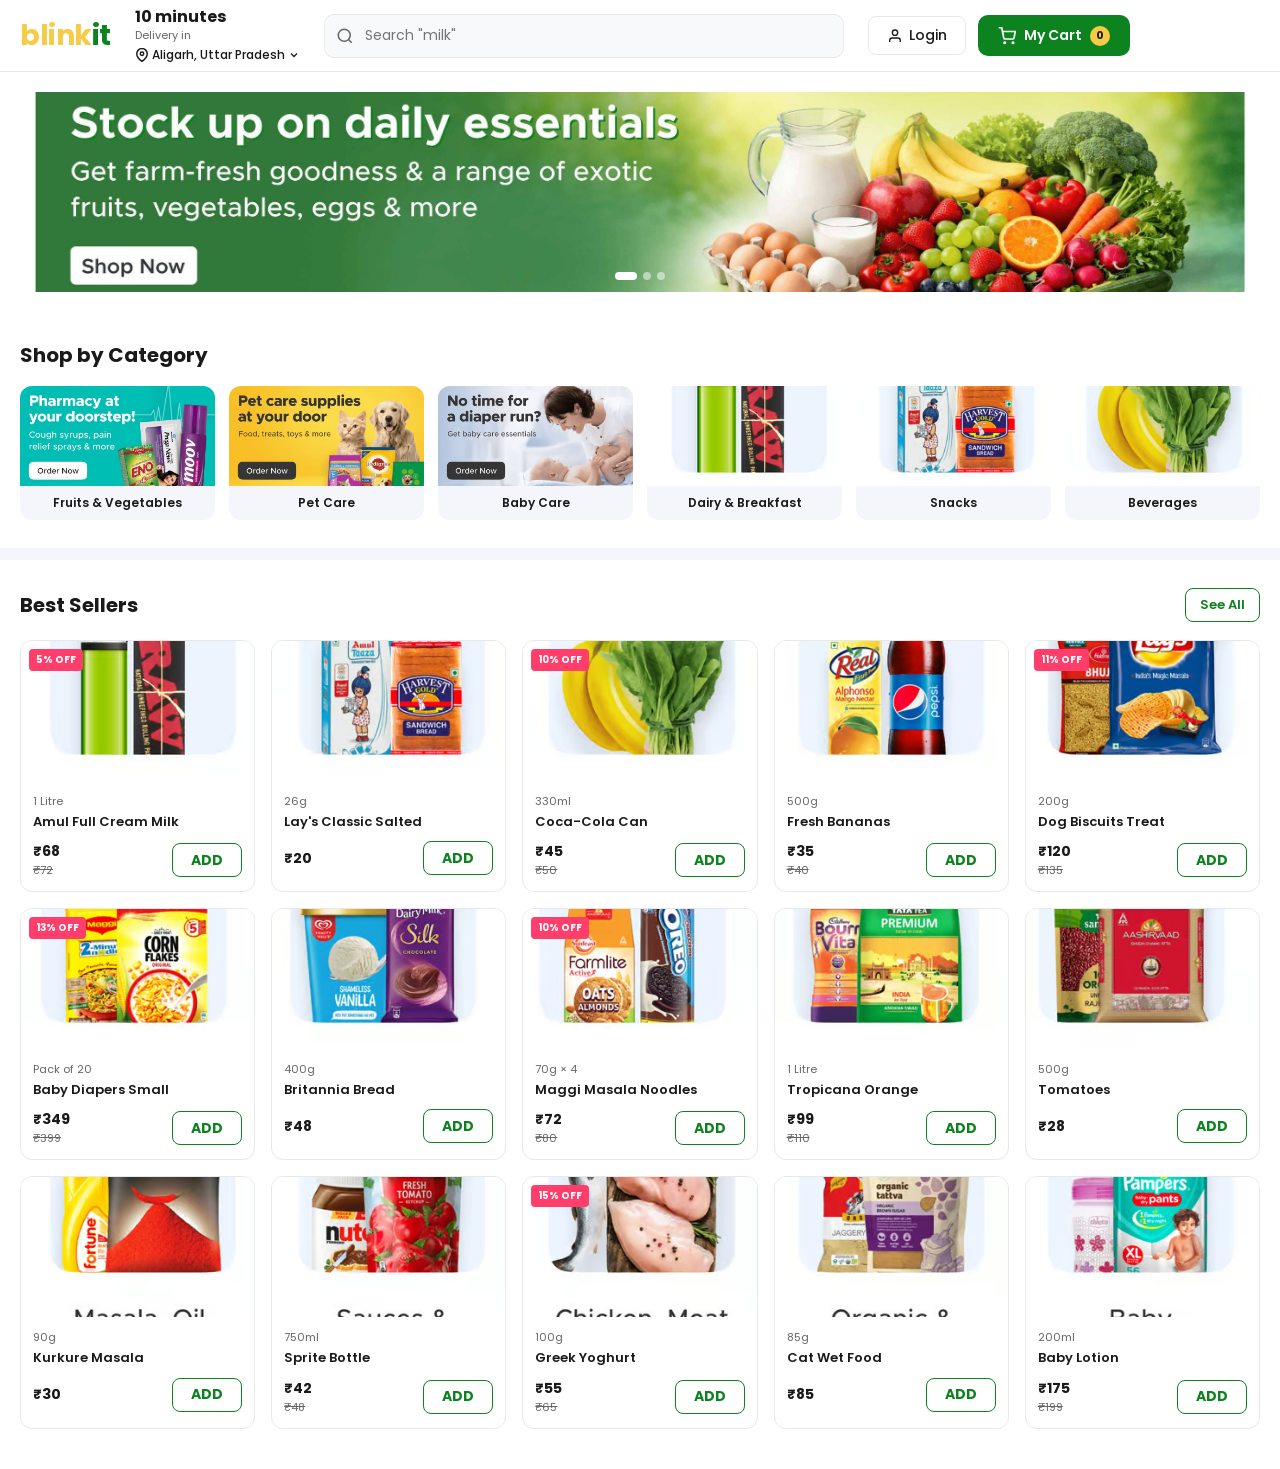
<file: index.html>
<!DOCTYPE html>
<html lang="en">
<head>
    <meta charset="UTF-8">
    <meta name="viewport" content="width=device-width, initial-scale=1.0">
    <title>Blinkit - Grocery in 10 minutes</title>
    <link rel="stylesheet" href="style.css">
    <link rel="preconnect" href="https://fonts.googleapis.com">
    <link rel="preconnect" href="https://fonts.gstatic.com" crossorigin>
    <link href="https://fonts.googleapis.com/css2?family=Poppins:wght@400;500;600;700&display=swap" rel="stylesheet">
</head>
<body>

    <!-- ===== HEADER ===== -->
    <header class="header">
        <div class="header-inner">

            <div class="logo">
                blink<span>it</span>
            </div>

            <div class="delivery-info">
                <span class="delivery-time">10 minutes</span>
                <span class="delivery-label">Delivery in</span>
                <div class="location">
                    <svg width="14" height="14" viewBox="0 0 24 24" fill="none" stroke="currentColor" stroke-width="2.5"><path d="M21 10c0 7-9 13-9 13s-9-6-9-13a9 9 0 0 1 18 0z"/><circle cx="12" cy="10" r="3"/></svg>
                    Aligarh, Uttar Pradesh
                    <svg width="12" height="12" viewBox="0 0 24 24" fill="none" stroke="currentColor" stroke-width="2.5"><polyline points="6 9 12 15 18 9"/></svg>
                </div>
            </div>

            <div class="search-wrapper">
                <svg class="search-icon" width="18" height="18" viewBox="0 0 24 24" fill="none" stroke="currentColor" stroke-width="2"><circle cx="11" cy="11" r="8"/><line x1="21" y1="21" x2="16.65" y2="16.65"/></svg>
                <input type="text" id="searchInput" class="search-input" placeholder='Search "milk"' autocomplete="off">
                <div class="search-dropdown" id="searchDropdown"></div>
            </div>

            <div class="header-actions">
                <button class="login-btn" id="loginBtn">
                    <svg width="16" height="16" viewBox="0 0 24 24" fill="none" stroke="currentColor" stroke-width="2"><path d="M20 21v-2a4 4 0 0 0-4-4H8a4 4 0 0 0-4 4v2"/><circle cx="12" cy="7" r="4"/></svg>
                    Login
                </button>
                <button class="cart-btn" id="cartBtn">
                    <svg width="18" height="18" viewBox="0 0 24 24" fill="none" stroke="currentColor" stroke-width="2.2"><circle cx="9" cy="21" r="1"/><circle cx="20" cy="21" r="1"/><path d="M1 1h4l2.68 13.39a2 2 0 0 0 2 1.61h9.72a2 2 0 0 0 2-1.61L23 6H6"/></svg>
                    My Cart
                    <span class="cart-count" id="cartCount">0</span>
                </button>
            </div>

        </div>
    </header>

    <!-- ===== HERO BANNER ===== -->
    <section class="hero">
        <div class="hero-banner">
            <img src="Frame-1437256605-2-2.jpg" alt="Blinkit Offer" class="banner-img" onerror="this.style.background='linear-gradient(135deg,#f8cb46,#f5a623)';this.style.borderRadius='12px'">
            <div class="banner-dots">
                <span class="dot active"></span>
                <span class="dot"></span>
                <span class="dot"></span>
            </div>
        </div>
    </section>

    <!-- ===== CATEGORY CARDS ===== -->
    <section class="categories">
        <div class="section-inner">
            <h2 class="section-title">Shop by Category</h2>
            <div class="category-grid">
                <div class="category-card" onclick="filterCategory('fruits')">
                    <img src="food1.jpg" alt="Fruits & Vegetables" onerror="this.src='https://via.placeholder.com/160x100/f8cb46/fff?text=Fruits'">
                    <span>Fruits &amp; Vegetables</span>
                </div>
                <div class="category-card" onclick="filterCategory('pets')">
                    <img src="pet1.jpg" alt="Pet Care" onerror="this.src='https://via.placeholder.com/160x100/f8cb46/fff?text=Pet+Care'">
                    <span>Pet Care</span>
                </div>
                <div class="category-card" onclick="filterCategory('baby')">
                    <img src="baby1.jpg" alt="Baby Care" onerror="this.src='https://via.placeholder.com/160x100/f8cb46/fff?text=Baby+Care'">
                    <span>Baby Care</span>
                </div>
                <div class="category-card" onclick="filterCategory('dairy')">
                    <img src="11.jpg" alt="Dairy & Breakfast" onerror="this.src='https://via.placeholder.com/160x100/4ade80/fff?text=Dairy'">
                    <span>Dairy &amp; Breakfast</span>
                </div>
                <div class="category-card" onclick="filterCategory('snacks')">
                    <img src="12.jpg" alt="Snacks" onerror="this.src='https://via.placeholder.com/160x100/f97316/fff?text=Snacks'">
                    <span>Snacks</span>
                </div>
                <div class="category-card" onclick="filterCategory('beverages')">
                    <img src="13.jpg" alt="Beverages" onerror="this.src='https://via.placeholder.com/160x100/3b82f6/fff?text=Beverages'">
                    <span>Beverages</span>
                </div>
            </div>
        </div>
    </section>

    <!-- ===== PRODUCTS SECTION ===== -->
    <section class="products-section">
        <div class="section-inner">
            <div class="products-header">
                <h2 class="section-title" id="productsTitle">Best Sellers</h2>
                <button class="see-all-btn" onclick="resetFilter()">See All</button>
            </div>
            <div class="products-grid" id="productsGrid">
                <!-- Products are injected by JS -->
            </div>
        </div>
    </section>

    <!-- ===== CART SIDEBAR ===== -->
    <div class="cart-overlay" id="cartOverlay" onclick="closeCart()"></div>
    <aside class="cart-sidebar" id="cartSidebar">
        <div class="cart-header">
            <h3>My Cart</h3>
            <button class="close-cart" onclick="closeCart()">
                <svg width="20" height="20" viewBox="0 0 24 24" fill="none" stroke="currentColor" stroke-width="2"><line x1="18" y1="6" x2="6" y2="18"/><line x1="6" y1="6" x2="18" y2="18"/></svg>
            </button>
        </div>
        <div class="delivery-badge">
            <svg width="14" height="14" viewBox="0 0 24 24" fill="none" stroke="currentColor" stroke-width="2"><circle cx="12" cy="12" r="10"/><polyline points="12 6 12 12 16 14"/></svg>
            Delivery in <strong>10 mins</strong>
        </div>
        <div class="cart-items" id="cartItems">
            <div class="empty-cart">
                <svg width="60" height="60" viewBox="0 0 24 24" fill="none" stroke="#ccc" stroke-width="1.5"><circle cx="9" cy="21" r="1"/><circle cx="20" cy="21" r="1"/><path d="M1 1h4l2.68 13.39a2 2 0 0 0 2 1.61h9.72a2 2 0 0 0 2-1.61L23 6H6"/></svg>
                <p>Your cart is empty</p>
                <span>Add items to get started</span>
            </div>
        </div>
        <div class="cart-footer" id="cartFooter" style="display:none">
            <div class="cart-total">
                <span>Total</span>
                <span id="cartTotal">₹0</span>
            </div>
            <button class="checkout-btn">Proceed to Checkout</button>
        </div>
    </aside>

    <!-- ===== LOGIN MODAL ===== -->
    <div class="modal-overlay" id="loginModal">
        <div class="modal">
            <button class="modal-close" onclick="closeModal()">
                <svg width="18" height="18" viewBox="0 0 24 24" fill="none" stroke="currentColor" stroke-width="2"><line x1="18" y1="6" x2="6" y2="18"/><line x1="6" y1="6" x2="18" y2="18"/></svg>
            </button>
            <div class="modal-logo">blink<span>it</span></div>
            <h3>Login or Signup</h3>
            <p>Enter your mobile number to continue</p>
            <div class="phone-input-wrapper">
                <span class="country-code">+91</span>
                <input type="tel" id="phoneInput" placeholder="Mobile number" maxlength="10">
            </div>
            <button class="otp-btn" onclick="sendOTP()">Continue</button>
        </div>
    </div>

    <script src="script.js"></script>
</body>
</html>
</file>
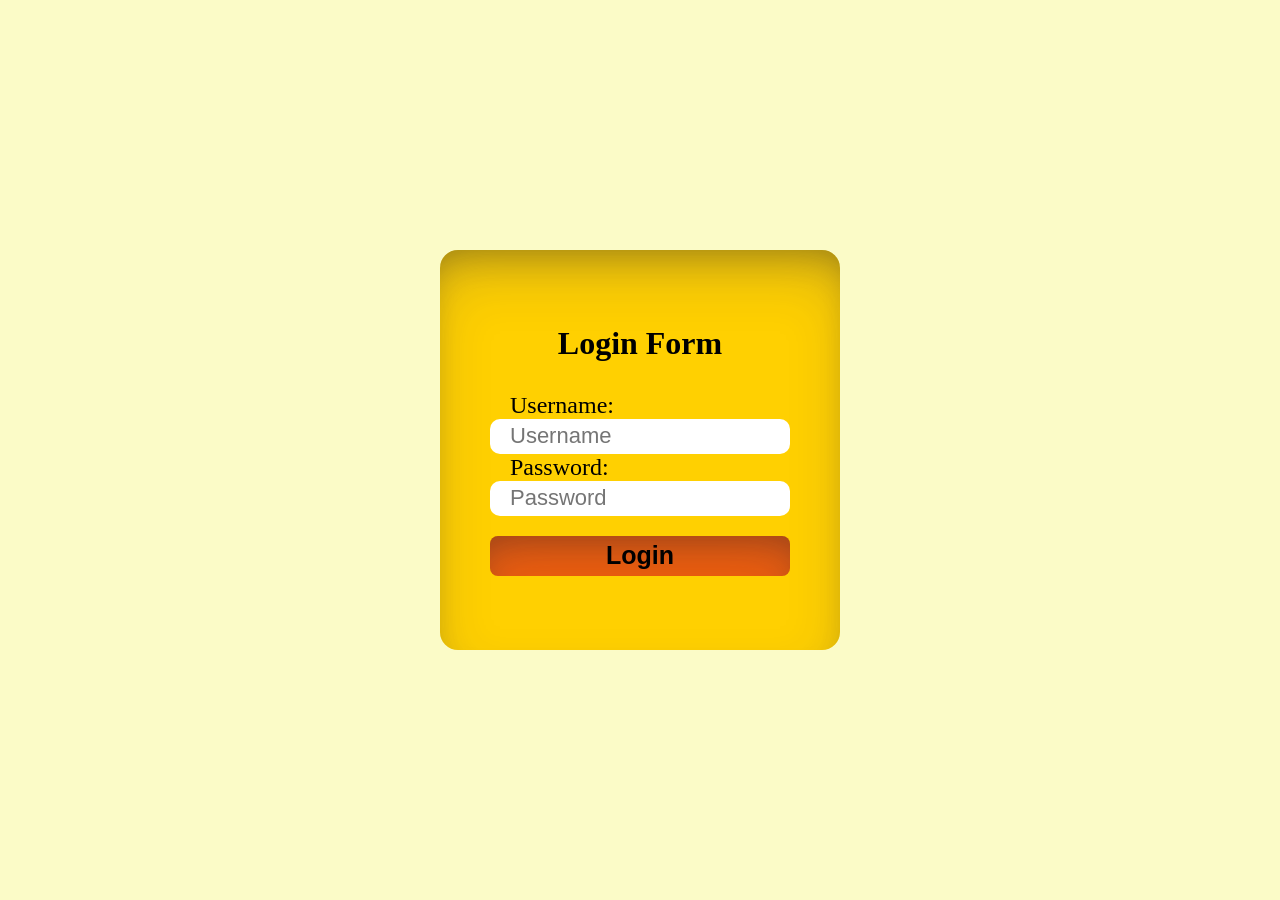
<file: new projects/index.html>
<!DOCTYPE html>
<html lang="en">
<head>
    <meta charset="UTF-8">
    <meta name="viewport" content="width=device-width, initial-scale=1.0">
    <link rel="stylesheet" href="style.css">
    <title>login form</title>
</head>
<body>
   <div class="container">
    
    <h1>Login Form</h1>
    
<div class="login-form">
    <form action="">
        <label for="username">Username:</label><br>
        <input type="text" placeholder="Username">

     
        <br><label for="password">Password:</label>
        <br><input type="password" placeholder="Password"><br>

        
        <button type="submit">Login</button>
    </form>

    </div>
</body>
</html>
</file>
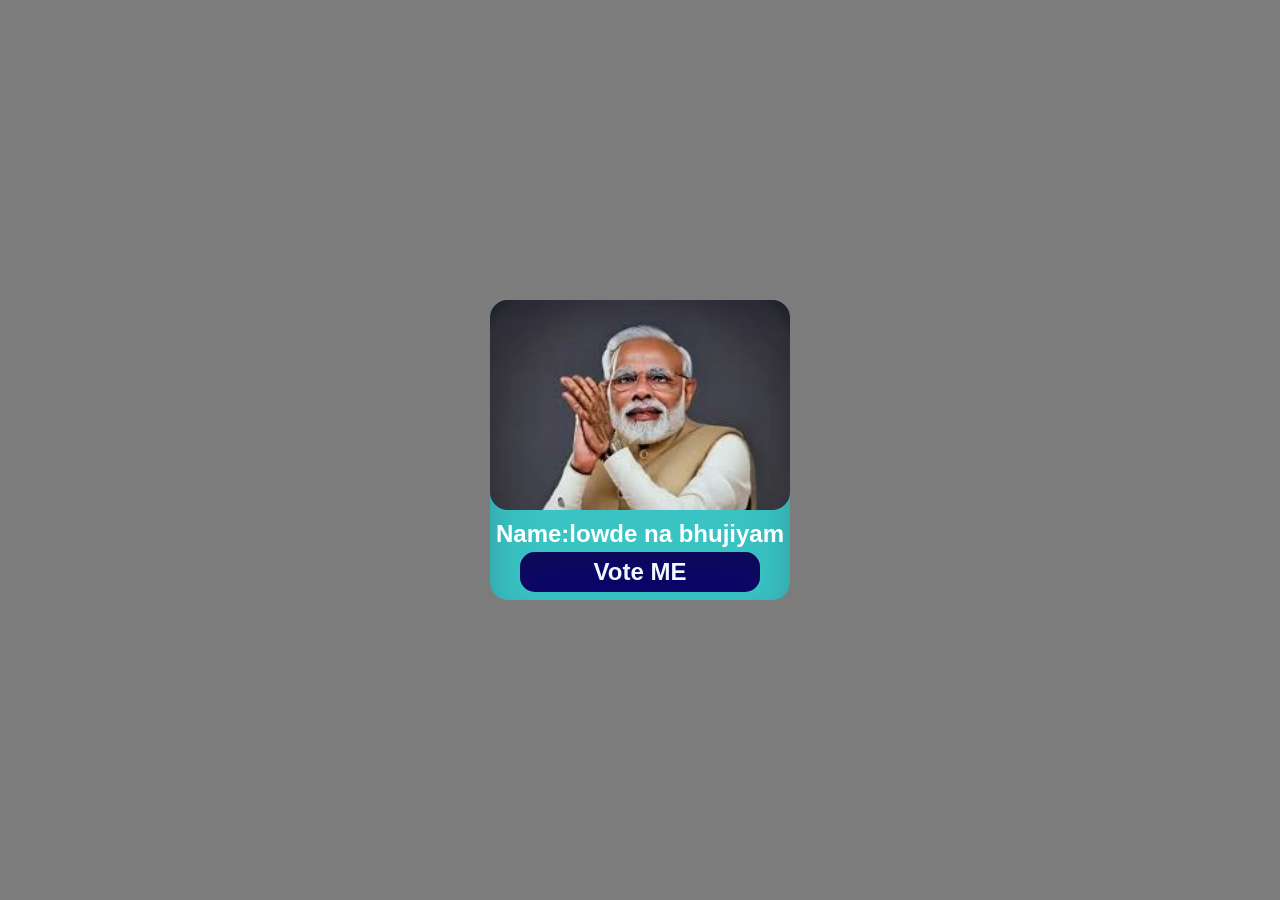
<file: projects 1/index.html>
<!DOCTYPE html>
<html lang="en">
<head>
    <meta charset="UTF-8">
    <meta name="viewport" content="width=device-width, initial-scale=1.0">
    <link rel="stylesheet" href="style.css">
    <title>Document</title>
</head>
<body>

  <div class="contener">

  <!--img child contener ka-->
    <div class="img"></div>
<div class="box1">
    <h2>Name:lowde na bhujiyam</h2>

    <button>Vote ME</button>
</div>

  </div>

</body>
</html>
</file>
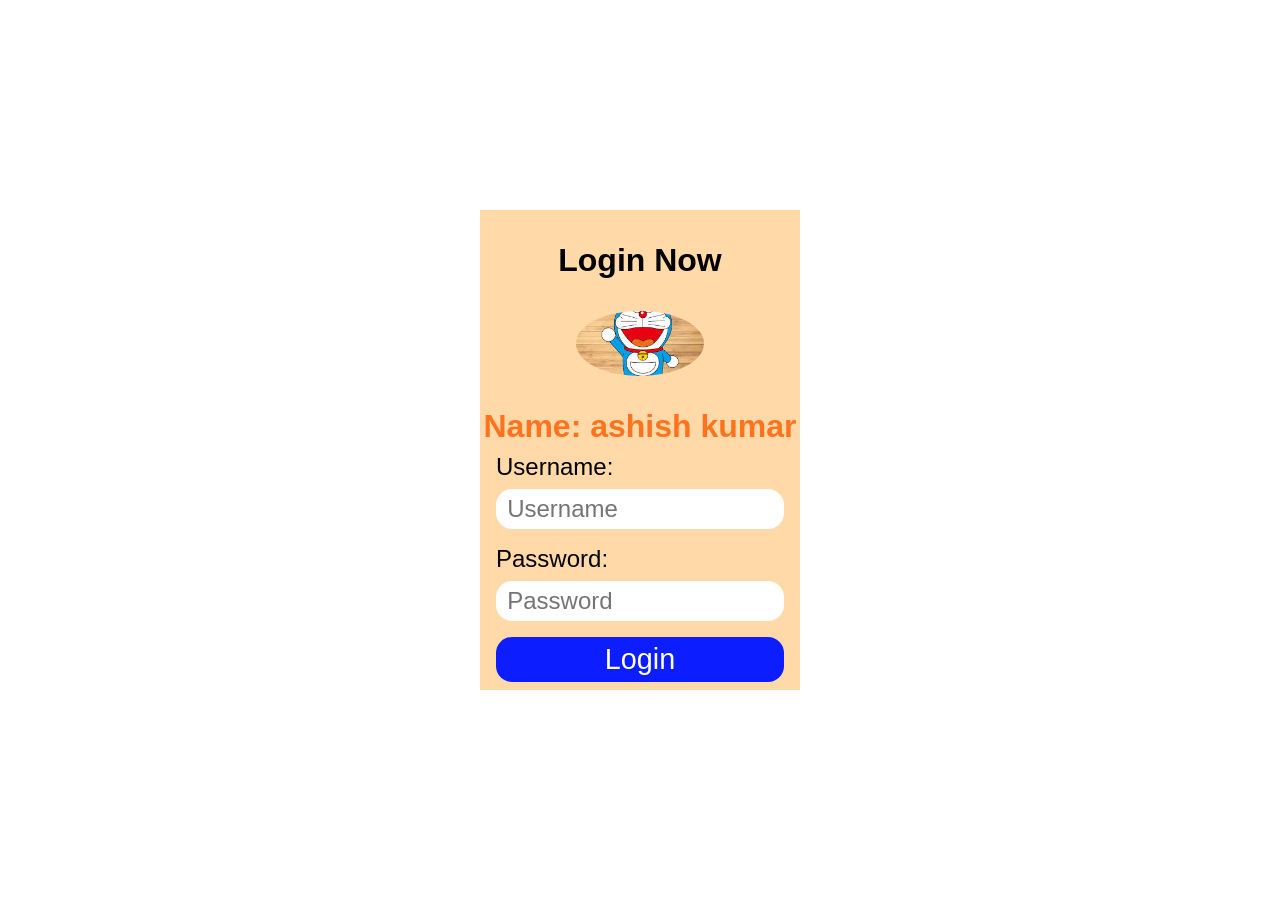
<file: projects meida quire/index.html>
<!DOCTYPE html>
<html lang="en">
<head>
    <meta charset="UTF-8">
    <meta name="viewport" content="width=device-width, initial-scale=1.0">
    <meta http-equiv="X-UA-Compatible" content="ie=edge">
    <link rel="stylesheet" href="style.css">
    <link rel="stylesheet" href="responsive.css">
    <title>Media Queries Project</title>
</head>
<body>
  <div class="contener">
<h1>Login Now</h1>
    <div class="gola"></div>

    <h2>Name: ashish kumar</h2>
    
<div class="form-login">
    <form action="">
        <label for="username">Username:</label><br>
        <input type="text" placeholder="Username">

     
        <br><label for="password">Password:</label>
        <br><input type="password" placeholder="Password"><br>

        
        <button type="submit">Login</button>
    </form>
</div>
  </div>
</body>
</html>
</file>
<file: style.css>
/* ===== RESET & BASE ===== */
*, *::before, *::after {
    margin: 0;
    padding: 0;
    box-sizing: border-box;
}

:root {
    --yellow: #f8cb46;
    --green: #0c831f;
    --green-light: #e8f5e9;
    --dark: #1a1a1a;
    --gray: #666;
    --border: #e8e8e8;
    --bg: #f4f6fb;
    --white: #fff;
    --shadow: 0 2px 12px rgba(0,0,0,0.08);
    --radius: 12px;
}

html { scroll-behavior: smooth; }

body {
    font-family: 'Poppins', sans-serif;
    background: var(--bg);
    color: var(--dark);
    padding-top: 72px;
}

button { cursor: pointer; border: none; background: none; font-family: inherit; }
img { display: block; max-width: 100%; }
a { text-decoration: none; color: inherit; }

/* ===== HEADER ===== */
.header {
    position: fixed;
    top: 0; left: 0;
    width: 100%;
    height: 72px;
    background: var(--white);
    border-bottom: 1px solid var(--border);
    z-index: 1000;
}

.header-inner {
    max-width: 1300px;
    margin: 0 auto;
    height: 100%;
    padding: 0 20px;
    display: flex;
    align-items: center;
    gap: 24px;
}

.logo {
    font-size: 28px;
    font-weight: 700;
    color: var(--yellow);
    letter-spacing: -0.5px;
    white-space: nowrap;
}
.logo span { color: var(--green); }

.delivery-info {
    display: flex;
    flex-direction: column;
    min-width: 140px;
}
.delivery-time {
    font-size: 16px;
    font-weight: 700;
    color: var(--dark);
    line-height: 1.2;
}
.delivery-label {
    font-size: 11px;
    color: var(--gray);
}
.location {
    display: flex;
    align-items: center;
    gap: 3px;
    font-size: 12px;
    font-weight: 500;
    color: var(--dark);
    margin-top: 2px;
    cursor: pointer;
}
.location:hover { color: var(--green); }

/* Search */
.search-wrapper {
    flex: 1;
    position: relative;
    max-width: 520px;
}
.search-icon {
    position: absolute;
    left: 12px;
    top: 50%;
    transform: translateY(-50%);
    color: var(--gray);
    pointer-events: none;
}
.search-input {
    width: 100%;
    height: 44px;
    border: 1.5px solid var(--border);
    border-radius: 10px;
    padding: 0 16px 0 40px;
    font-size: 14px;
    font-family: 'Poppins', sans-serif;
    background: #f8f9fa;
    transition: border-color 0.2s, background 0.2s;
    outline: none;
}
.search-input:focus {
    border-color: var(--green);
    background: var(--white);
    box-shadow: 0 0 0 3px rgba(12,131,31,0.08);
}
.search-dropdown {
    position: absolute;
    top: calc(100% + 6px);
    left: 0;
    width: 100%;
    background: var(--white);
    border: 1px solid var(--border);
    border-radius: 10px;
    box-shadow: var(--shadow);
    display: none;
    z-index: 999;
    overflow: hidden;
}
.search-dropdown.active { display: block; }
.search-item {
    padding: 10px 16px;
    font-size: 13px;
    cursor: pointer;
    display: flex;
    align-items: center;
    gap: 8px;
    transition: background 0.15s;
}
.search-item:hover { background: var(--bg); }
.search-item span { color: var(--gray); font-size: 11px; }

/* Header Actions */
.header-actions { display: flex; align-items: center; gap: 12px; white-space: nowrap; }

.login-btn {
    display: flex;
    align-items: center;
    gap: 6px;
    padding: 8px 18px;
    font-size: 14px;
    font-weight: 500;
    color: var(--dark);
    border: 1.5px solid var(--border);
    border-radius: 8px;
    transition: all 0.2s;
}
.login-btn:hover { border-color: var(--green); color: var(--green); }

.cart-btn {
    display: flex;
    align-items: center;
    gap: 8px;
    padding: 10px 20px;
    font-size: 14px;
    font-weight: 600;
    color: var(--white);
    background: var(--green);
    border-radius: 10px;
    transition: background 0.2s, transform 0.1s;
}
.cart-btn:hover { background: #0a6e1a; }
.cart-btn:active { transform: scale(0.97); }

.cart-count {
    background: var(--yellow);
    color: var(--dark);
    font-size: 11px;
    font-weight: 700;
    min-width: 20px;
    height: 20px;
    border-radius: 10px;
    padding: 0 5px;
    display: flex;
    align-items: center;
    justify-content: center;
}

/* ===== HERO ===== */
.hero { padding: 20px 0 0; background: var(--white); }

.hero-banner {
    max-width: 1300px;
    margin: 0 auto;
    padding: 0 20px 20px;
    position: relative;
}
.banner-img {
    width: 100%;
    height: 200px;
    object-fit: cover;
    border-radius: var(--radius);
}
.banner-dots {
    position: absolute;
    bottom: 32px;
    left: 50%;
    transform: translateX(-50%);
    display: flex;
    gap: 6px;
}
.dot {
    width: 8px; height: 8px;
    border-radius: 50%;
    background: rgba(255,255,255,0.5);
    cursor: pointer;
    transition: all 0.2s;
}
.dot.active { width: 22px; border-radius: 4px; background: var(--white); }

/* ===== SECTIONS ===== */
.section-inner {
    max-width: 1300px;
    margin: 0 auto;
    padding: 0 20px;
}
.section-title {
    font-size: 20px;
    font-weight: 700;
    color: var(--dark);
    margin-bottom: 16px;
}

/* ===== CATEGORIES ===== */
.categories {
    background: var(--white);
    padding: 28px 0;
    margin-bottom: 12px;
}
.category-grid {
    display: grid;
    grid-template-columns: repeat(6, 1fr);
    gap: 14px;
}
.category-card {
    background: var(--bg);
    border-radius: var(--radius);
    overflow: hidden;
    cursor: pointer;
    transition: transform 0.2s, box-shadow 0.2s;
    text-align: center;
}
.category-card:hover {
    transform: translateY(-3px);
    box-shadow: var(--shadow);
}
.category-card img {
    width: 100%;
    height: 100px;
    object-fit: cover;
}
.category-card span {
    display: block;
    padding: 8px 6px;
    font-size: 12px;
    font-weight: 600;
    color: var(--dark);
}

/* ===== PRODUCTS ===== */
.products-section {
    background: var(--white);
    padding: 28px 0 40px;
}
.products-header {
    display: flex;
    align-items: center;
    justify-content: space-between;
    margin-bottom: 18px;
}
.products-header .section-title { margin-bottom: 0; }
.see-all-btn {
    font-size: 13px;
    font-weight: 600;
    color: var(--green);
    padding: 6px 14px;
    border: 1.5px solid var(--green);
    border-radius: 8px;
    transition: all 0.2s;
}
.see-all-btn:hover { background: var(--green-light); }

.products-grid {
    display: grid;
    grid-template-columns: repeat(5, 1fr);
    gap: 16px;
}

/* Product Card */
.product-card {
    background: var(--white);
    border: 1px solid var(--border);
    border-radius: var(--radius);
    overflow: hidden;
    transition: box-shadow 0.2s, transform 0.2s;
    position: relative;
}
.product-card:hover {
    box-shadow: 0 6px 20px rgba(0,0,0,0.1);
    transform: translateY(-2px);
}
.product-badge {
    position: absolute;
    top: 8px; left: 8px;
    background: #ff3e6c;
    color: white;
    font-size: 10px;
    font-weight: 700;
    padding: 3px 7px;
    border-radius: 4px;
}
.product-img-wrapper {
    height: 140px;
    background: var(--bg);
    display: flex;
    align-items: center;
    justify-content: center;
    overflow: hidden;
}
.product-img-wrapper img {
    width: 100%;
    height: 100%;
    object-fit: cover;
    transition: transform 0.3s;
}
.product-card:hover .product-img-wrapper img { transform: scale(1.04); }

.product-info { padding: 12px; }
.product-weight {
    font-size: 11px;
    color: var(--gray);
    margin-bottom: 3px;
}
.product-name {
    font-size: 13px;
    font-weight: 600;
    color: var(--dark);
    margin-bottom: 10px;
    line-height: 1.4;
    white-space: nowrap;
    overflow: hidden;
    text-overflow: ellipsis;
}
.product-bottom {
    display: flex;
    align-items: center;
    justify-content: space-between;
}
.product-price {
    display: flex;
    flex-direction: column;
}
.price-now {
    font-size: 14px;
    font-weight: 700;
    color: var(--dark);
}
.price-old {
    font-size: 11px;
    color: var(--gray);
    text-decoration: line-through;
}

/* Add to cart button */
.add-btn {
    width: 70px;
    height: 34px;
    border: 1.5px solid var(--green);
    border-radius: 8px;
    font-size: 14px;
    font-weight: 700;
    color: var(--green);
    transition: all 0.2s;
    background: var(--white);
}
.add-btn:hover { background: var(--green); color: var(--white); }

/* Quantity controls */
.qty-controls {
    display: flex;
    align-items: center;
    gap: 2px;
    width: 80px;
    height: 34px;
    background: var(--green);
    border-radius: 8px;
    overflow: hidden;
}
.qty-btn {
    flex: 1;
    height: 100%;
    font-size: 18px;
    font-weight: 600;
    color: var(--white);
    transition: background 0.15s;
    display: flex;
    align-items: center;
    justify-content: center;
}
.qty-btn:hover { background: rgba(255,255,255,0.15); }
.qty-num {
    font-size: 14px;
    font-weight: 700;
    color: var(--white);
    min-width: 20px;
    text-align: center;
}

/* ===== CART SIDEBAR ===== */
.cart-overlay {
    position: fixed;
    inset: 0;
    background: rgba(0,0,0,0.4);
    z-index: 1100;
    opacity: 0;
    pointer-events: none;
    transition: opacity 0.3s;
}
.cart-overlay.active { opacity: 1; pointer-events: all; }

.cart-sidebar {
    position: fixed;
    top: 0; right: -400px;
    width: 360px;
    height: 100vh;
    background: var(--white);
    z-index: 1200;
    display: flex;
    flex-direction: column;
    transition: right 0.3s cubic-bezier(0.4,0,0.2,1);
    box-shadow: -4px 0 20px rgba(0,0,0,0.1);
}
.cart-sidebar.open { right: 0; }

.cart-header {
    display: flex;
    align-items: center;
    justify-content: space-between;
    padding: 18px 20px;
    border-bottom: 1px solid var(--border);
}
.cart-header h3 { font-size: 18px; font-weight: 700; }
.close-cart { color: var(--gray); padding: 4px; transition: color 0.2s; }
.close-cart:hover { color: var(--dark); }

.delivery-badge {
    display: flex;
    align-items: center;
    gap: 6px;
    padding: 10px 20px;
    font-size: 13px;
    color: var(--green);
    background: var(--green-light);
    border-bottom: 1px solid var(--border);
}

.cart-items {
    flex: 1;
    overflow-y: auto;
    padding: 16px 20px;
}
.empty-cart {
    display: flex;
    flex-direction: column;
    align-items: center;
    justify-content: center;
    height: 100%;
    gap: 10px;
    color: var(--gray);
    text-align: center;
}
.empty-cart p { font-size: 16px; font-weight: 600; color: var(--dark); }
.empty-cart span { font-size: 13px; }

.cart-item {
    display: flex;
    align-items: center;
    gap: 12px;
    padding: 12px 0;
    border-bottom: 1px solid var(--border);
}
.cart-item-img {
    width: 56px; height: 56px;
    border-radius: 8px;
    object-fit: cover;
    background: var(--bg);
    flex-shrink: 0;
}
.cart-item-info { flex: 1; min-width: 0; }
.cart-item-name { font-size: 13px; font-weight: 600; white-space: nowrap; overflow: hidden; text-overflow: ellipsis; }
.cart-item-weight { font-size: 11px; color: var(--gray); }
.cart-item-price { font-size: 13px; font-weight: 700; color: var(--dark); margin-top: 2px; }

.cart-footer {
    padding: 16px 20px;
    border-top: 1px solid var(--border);
}
.cart-total {
    display: flex;
    justify-content: space-between;
    font-size: 15px;
    font-weight: 700;
    margin-bottom: 12px;
}
.checkout-btn {
    width: 100%;
    padding: 14px;
    background: var(--green);
    color: var(--white);
    font-size: 15px;
    font-weight: 700;
    border-radius: 10px;
    font-family: 'Poppins', sans-serif;
    transition: background 0.2s;
}
.checkout-btn:hover { background: #0a6e1a; }

/* ===== LOGIN MODAL ===== */
.modal-overlay {
    position: fixed;
    inset: 0;
    background: rgba(0,0,0,0.5);
    z-index: 2000;
    display: flex;
    align-items: center;
    justify-content: center;
    opacity: 0;
    pointer-events: none;
    transition: opacity 0.25s;
}
.modal-overlay.active { opacity: 1; pointer-events: all; }

.modal {
    background: var(--white);
    border-radius: 16px;
    padding: 36px 32px;
    width: 360px;
    position: relative;
    transform: scale(0.95);
    transition: transform 0.25s;
    text-align: center;
}
.modal-overlay.active .modal { transform: scale(1); }

.modal-close {
    position: absolute;
    top: 14px; right: 16px;
    color: var(--gray);
    padding: 4px;
    transition: color 0.2s;
}
.modal-close:hover { color: var(--dark); }

.modal-logo { font-size: 30px; font-weight: 700; color: var(--yellow); margin-bottom: 16px; }
.modal-logo span { color: var(--green); }
.modal h3 { font-size: 18px; margin-bottom: 6px; }
.modal p { font-size: 13px; color: var(--gray); margin-bottom: 20px; }

.phone-input-wrapper {
    display: flex;
    align-items: center;
    border: 1.5px solid var(--border);
    border-radius: 10px;
    overflow: hidden;
    margin-bottom: 14px;
    transition: border-color 0.2s;
}
.phone-input-wrapper:focus-within { border-color: var(--green); }

.country-code {
    padding: 12px 14px;
    font-size: 14px;
    font-weight: 600;
    background: var(--bg);
    border-right: 1.5px solid var(--border);
}
.phone-input-wrapper input {
    flex: 1;
    padding: 12px 14px;
    font-size: 14px;
    font-family: 'Poppins', sans-serif;
    border: none;
    outline: none;
}

.otp-btn {
    width: 100%;
    padding: 13px;
    background: var(--yellow);
    color: var(--dark);
    font-size: 15px;
    font-weight: 700;
    border-radius: 10px;
    font-family: 'Poppins', sans-serif;
    transition: background 0.2s;
}
.otp-btn:hover { background: #f0b800; }

/* ===== RESPONSIVE ===== */
@media (max-width: 1100px) {
    .products-grid { grid-template-columns: repeat(4, 1fr); }
    .category-grid { grid-template-columns: repeat(4, 1fr); }
}

@media (max-width: 900px) {
    .delivery-info { display: none; }
    .products-grid { grid-template-columns: repeat(3, 1fr); }
    .category-grid { grid-template-columns: repeat(3, 1fr); }
}

@media (max-width: 700px) {
    .header-inner { gap: 12px; padding: 0 14px; }
    .logo { font-size: 22px; }
    .login-btn { display: none; }
    .cart-btn { padding: 8px 14px; font-size: 12px; gap: 5px; }
    .products-grid { grid-template-columns: repeat(2, 1fr); }
    .category-grid { grid-template-columns: repeat(3, 1fr); }
    .cart-sidebar { width: 100%; }
    .banner-img { height: 140px; }
}

@media (max-width: 480px) {
    .search-input { font-size: 13px; }
    .products-grid { grid-template-columns: repeat(2, 1fr); gap: 10px; }
    .category-grid { grid-template-columns: repeat(2, 1fr); }
    .product-img-wrapper { height: 110px; }
}
</file>
<file: new projects/style.css>
*{
    padding: 0px;
    margin: 0px;
    box-sizing: border-box;
}

body{
    width: 100%;
    height: 100vh;
    display: flex;
    justify-content: center; 
    align-items: center;
    background: #f1ee0d3a;
}
.container{
    width: 400px;
    height: 400px;
    background: #ffd001;
    border-radius: 18px;
    padding: 30px;
    display: flex;
    flex-direction: column;
    justify-content: center;
    align-items: center;
        box-shadow: rgba(50, 50, 93, 0.25) 0px 30px 60px -12px inset, rgba(0, 0, 0, 0.3) 0px 18px 36px -18px inset;
}
h1{
    text-align: center;
    display: inline-block;
    margin-bottom: 30px;
}

/* .login-form{
    width: 80%;
    height: 80%;
    display: flex;
    justify-content: center; 
    align-items: center;
    background-color: blanchedalmond;
} */
form{
    width: 100%;
    height: 100%;
       flex-direction: column;
    justify-content: center;
    align-items: center;

 
}
label{
   font-size: 24px;
margin: 20px;
border: none;
}
input{
    
    height: 35px;
    width: 300px;
    border-radius: 10px;
    /* text-align: center; */
    padding: 0px 20px;
    border: none;
    font-size: 22px;

}

button{
    width: 100%;
    height: 40px;
    border-radius: 8px;
    border: none;
    background-color: #0000002a;
    font-size: 25px;
    margin-top: 20px;
    cursor: pointer;
    font-weight: bold;
    background-color: #f76009;
        box-shadow: rgba(50, 50, 93, 0.25) 0px 30px 60px -12px inset, rgba(0, 0, 0, 0.3) 0px 18px 36px -18px inset;
}
</file>
<file: projects 1/style.css>
*{
    padding: 0;
    margin: 0;
    box-sizing: border-box;
    font-family: sans-serif;
    text-decoration: none;
    /* background-color: rgba(0, 0, 0, 0.514); */
 
}
body{
    height: 100vh;
    width: 100wh;
    display: flex;
    justify-content: center;
    align-items: center;
     background-color: rgba(0, 0, 0, 0.514);

}
.contener{
    height: 300px;
    width: 300px;
    border: 2px solid black;
    background-color: rgba(0, 255, 255, 0.541);
    border: none;
    border-radius: 18px;
box-shadow: rgba(50, 50, 93, 0.25) 0px 30px 60px -12px inset, rgba(0, 0, 0, 0.3) 0px 18px 36px -18px inset;
}
.box1{
    display: flex;
    flex-direction: column;
    justify-content: center;
    align-items: center;
}
.img{
    height: 70%;
    width: 100%;
    border-bottom: 2px solid black;
    background-image: url(1.jpg);
    background-repeat: no-repeat;
    background-size: cover;
    border-radius: 18px;
    box-shadow: rgba(50, 50, 93, 0.25) 0px 30px 60px -12px inset, rgba(0, 0, 0, 0.3) 0px 18px 36px -18px inset;
    border: none;
}
h2{
    margin-top: 10px;
    color: rgb(255, 255, 255);

}
button{
    height: 40px;
    width: 80%;
    margin-top: 4px;
    font-size: x-large;
    font-weight: bold;
    border-radius: 15px;
    background-color: rgb(7, 0, 105);
    text-align: center;
    color: aliceblue;
    box-shadow: rgba(50, 50, 93, 0.25) 0px 30px 60px -12px inset, rgba(0, 0, 0, 0.3) 0px 18px 36px -18px inset;
    border: none;
    cursor: pointer;
    transition: all 0.3s;
}
button:hover{
    transform: scale(1.1);
    
}
</file>
<file: projects meida quire/style.css>
*{
    margin: 0;
    padding: 0;
    box-sizing: border-box;
    font-family: sans-serif;
  }
  body{
    width: 100%;
    height: 100vh;
    display: flex;
    justify-content: center;
    align-items: center;  
  }
    .contener{
    display: flex;
    flex-direction: column;
    align-items: center;
    height: 30rem;
    width: 20rem;
    /* justify-content: center; */
    background-color: rgba(255, 145, 0, 0.342);
   }

   .gola{
    width: 8rem;
    height: 8rem;
    border-radius: 50%;
    border: 2px solid black;
    display: inline-block;
    margin-top: 2rem;
    background-image: url(images.jpg);
    background-position: center;
    background-size: cover;
    background-repeat: no-repeat;
    border: none;
    overflow: hidden;
   }

   h2{
      display: inline-block;
      margin-top: 2rem;
      color: rgba(255, 94, 0, 0.822);
      font-size: 2rem;
      text-align: center;
   }
   h1{
    margin-top: 2rem;
   }
   .form-login{
    height: 100%;
    width: 100%;
    display: flex;
    flex-direction: column; 
    /* align-items: center; */
    justify-content: center;
    padding:0rem 1rem 0rem 1rem;

    /* display: inline-block; */
   }
    .form-login input{
     height: 2.5rem;
     width: 100%;
     margin-bottom: 1rem;
     padding: 0.7rem;
     font-size: 1.5rem;
     border: none;
     border-radius: 1rem;
    }
    .form-login button{
     height: 2.8rem;
     width: 100%;
     background-color: rgb(12, 29, 255);
     color: white;
     border: none;
     cursor: pointer;
     font-size: 1.8rem;
     border-radius: 1rem;

    }
    label{
     margin-bottom: 0.5rem;
     display: inline-block;
       font-size: 1.5rem;
    }
</file>
<file: projects meida quire/responsive.css>
@media (max-width: 480px){
  *{
    margin: 0;
    padding: 0;
    box-sizing: border-box;
    font-family: sans-serif;
  }
    .contener{
    display: flex;
    flex-direction: column;
    align-items: center;
    height: 100vh;
    width: 100%;
    /* justify-content: center; */
    background-color: rgba(255, 145, 0, 0.342);
   }

   .gola{
    width: 45%;
    height: 30%;
    border-radius: 50%;
    border: 2px solid black;
    display: inline-block;
    margin-top: 2rem;
    background-image: url(images.jpg);
    background-position: cover;
    background-repeat: no-repeat;
    border: none;
   }

   h2{
      display: inline-block;
      margin-top: 2rem;
      color: rgba(255, 94, 0, 0.822);
      font-size: 2rem;
      text-align: center;
   }
   h1{
    margin-top: 2rem;
   }
   .form-login{
    height: 100%;
    width: 100%;
    display: flex;
    flex-direction: column; 
    /* align-items: center; */
    justify-content: center;
    padding:0rem 1rem 0rem 1rem;

    /* display: inline-block; */
   }
    .form-login input{
     height: 2.5rem;
     width: 100%;
     margin-bottom: 1rem;
     padding: 0.7rem;
     font-size: 1.5rem;
     border: none;
     border-radius: 1rem;
    }
    .form-login button{
     height: 2.8rem;
     width: 100%;
     background-color: rgb(12, 29, 255);
     color: white;
     border: none;
     cursor: pointer;
     font-size: 1.8rem;
     border-radius: 1rem;

    }
    label{
     margin-bottom: 0.5rem;
     display: inline-block;
       font-size: 1.5rem;
    }
}
</file>
